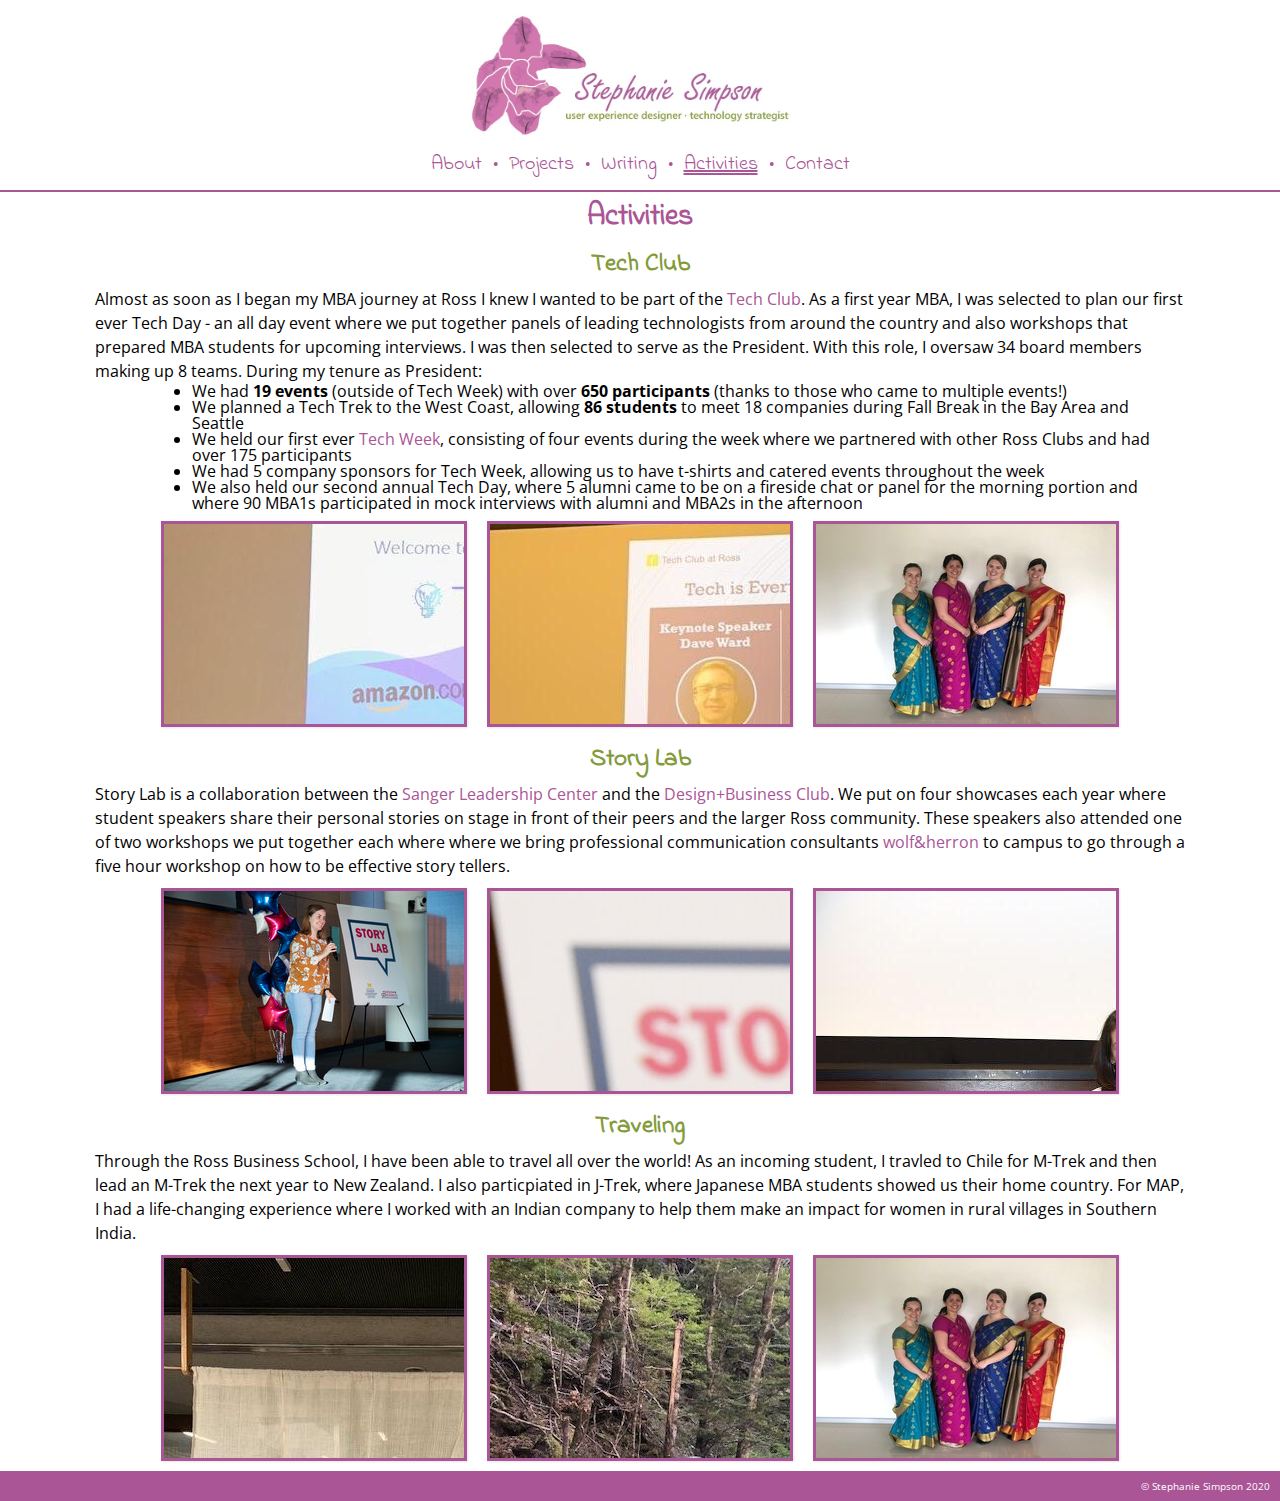
<file: activities.html>
<!DOCTYPE html>
<html lang="en">
  <head>
    <!-- Global site tag (gtag.js) - Google Analytics -->
    <script async src="https://www.googletagmanager.com/gtag/js?id=G-1RMHFCP26J"></script>
    <script>
      window.dataLayer = window.dataLayer || [];
      function gtag(){dataLayer.push(arguments);}
      gtag('js', new Date());
      gtag('config', 'G-1RMHFCP26J');
    </script> 
    <meta charset="utf-8">
    <link rel="shortcut icon" type="image/png" href="images/logo_icon.jpg"/>
    <meta name="viewport" content="width=device-width, initial-scale=1.0">
    <link rel="stylesheet" type="text/css" href="css/html5reset.css">
    <link rel="stylesheet" type="text/css" href="css/style.css">
    <link href="https://fonts.googleapis.com/css?family=Indie+Flower|Open+Sans|Roboto&display=swap" rel="stylesheet">
    <link href="https://fonts.googleapis.com/css?family=Open+Sans|Roboto&display=swap" rel="stylesheet">
    <title>Stephanie Simpson Portfolio</title>
  </head>
  <body>
    <header>
        <img src="images/banner.jpg" alt="portfolio banner" id = "banner">
        <nav>
          <ul class="navbar">
            <li class="navitem"><a href="index.html">About</a><p>&#8226</p></li> 
            <li class="navitem"><a href="projects.html">Projects</a><p>&#8226</p></li> 
            <li class="navitem"><a href="writing.html">Writing</a><p>&#8226</p></li> 
            <li class="navitem"><a href="#activities" id = "current">Activities</a><p>&#8226</p></li> 
            <li class="navitem"><a href="contact.html">Contact</a><p></p></li> 
          </ul>
          </nav>
    </header>

  <main>
    <h1 class="activities" id="activities">Activities</h1>
    <h2>Tech Club</h2>
    <div class="activity"> 
      <p>Almost as soon as I began my MBA journey at Ross I knew I wanted to be part of the <a href="https://ross.campusgroups.com/rtc/home/">Tech Club</a>. As a first year MBA, I was selected to plan our first ever Tech Day - an all day event where we put together panels of leading technologists from around the country and also workshops that prepared MBA students for upcoming interviews. I was then selected to serve as the President. With this role, I oversaw 34 board members making up 8 teams. During my tenure as President:</p>
      <ul class="list"><li>We had <b>19 events</b> (outside of Tech Week) with over <b>650 participants</b> (thanks to those who came to multiple events!)</li>
      <li>We planned a Tech Trek to the West Coast, allowing <b>86 students</b> to meet 18 companies during Fall Break in the Bay Area and Seattle</li>
      <li>We held our first ever <a href="https://ross.campusgroups.com/rtc/tech-week/">Tech Week</a>, consisting of four events during the week where we partnered with other Ross Clubs and had over 175 participants</li>
      <li>We had 5 company sponsors for Tech Week, allowing us to have t-shirts and catered events throughout the week</li>
      <li>We also held our second annual Tech Day, where 5 alumni came to be on a fireside chat or panel for the morning portion and where 90 MBA1s participated in mock interviews with alumni and MBA2s in the afternoon</li></ul>
      <div class="snapshots"> 
        <img src="images/image7.jpg" alt="tech day 2018 planning team" />
      <div class="mask">  
        <h2>The Team</h2>  
        <p>Tech Day 2018 Planning Team</p>
        </div>  </div>
        <div class="snapshots"> 
          <img src="images/image8.jpg" alt="tech day 2019 fireside chat" />
      <div class="mask">  
        <h2>Tech Week</h2>  
        <p>Tech Day 2019 Fireside Chat</p>
        </div>  </div>
        <div class="snapshots"> 
          <img src="images/image2.jpg" alt="school project in india" />
      <div class="mask">  
        <h2>TBD</h2>  
        <p>TBD</p>
        </div>  </div>
      <br>
    </div>
    
    <h2>Story Lab</h2>
        <div class="activity"> 
          <p>Story Lab is a collaboration between the <a href = "https://sanger.umich.edu/">Sanger Leadership Center</a> and the <a href = "https://ross.campusgroups.com/designplusbusiness/home/">Design+Business Club</a>. We put on four showcases each year where student speakers share their personal stories on stage in front of their peers and the larger Ross community. These speakers also attended one of two workshops we put together each where where we bring professional communication consultants <a href ="http://www.wolfandheron.com/">wolf&herron</a> to campus to go through a five hour workshop on how to be effective story tellers. </p>
          <div class="snapshots"> 
            <img src="images/image4.jpg" alt="story lab 2019 kickoff showcase" />
        <div class="mask">  
          <h2>Kickoff</h2>  
          <p>Story Lab 2019 Kickoff Showcase</p>
          </div> </div> 
          <div class="snapshots"> 
            <img src="images/image3.jpg" alt="story lab fall 2019 showcase" />
          <div class="mask">  
            <h2>Showcases</h2>  
            <p>Story Lab Fall 2019 Showcase</p>
            </div>  </div>
            <div class="snapshots"> 
              <img src="images/image5.jpg" alt="story lab 2018 - 2019 planning team" />
              <div class="mask">  
                <h2>The Team</h2>  
                <p>Story Lab 2018 - 2019 Planning Team</p>
                </div>  
              </div>
          <br>
        </div>
    
    <h2>Traveling</h2>
    <div class="activity"> 
          <p>Through the Ross Business School, I have been able to travel all over the world! As an incoming student, I travled to Chile for M-Trek and then lead an M-Trek the next year to New Zealand. I also particpiated in J-Trek, where Japanese MBA students showed us their home country. For MAP, I had a life-changing experience where I worked with an Indian company to help them make an impact for women in rural villages in Southern India.</p>
          <div class="snapshots"> 
          <img src="images/image6.jpg" alt="japan trek 2019" />
          <div class="mask">  
            <h2>Cultural Treks</h2>  
            <p>Japan Trek 2019</p>
            </div>  
        </div>
        <div class="snapshots"> 
        <img src="images/image1.jpg" alt="zip lining in new zealand" />
        <div class="mask">  
          <h2>MTrek</h2>  
          <p>MTrek 2019 - New Zealand</p>
          </div>  
      </div>
      <div class="snapshots"> 
        <img src="images/image2.jpg" alt="school project in india" />
        <div class="mask">  
          <h2>MAP</h2>  
          <p>Srinivasan Services Trust MAP Project 2019</p>
          </div>  
      </div>
      </div>

    </main>
    <footer>
        &copy; Stephanie Simpson 2020
    </footer>
  </body>
</html>
</file>
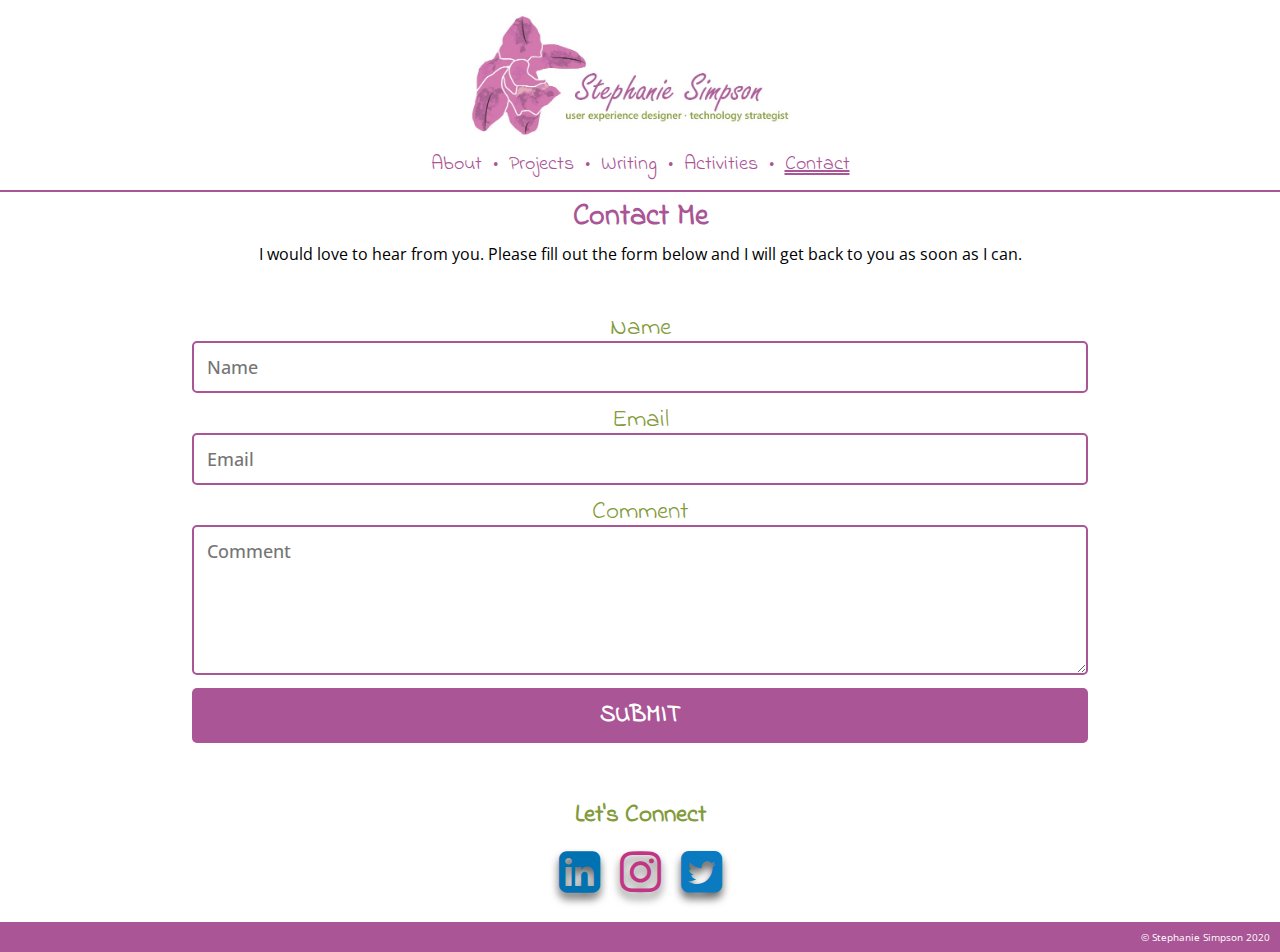
<file: contact.html>
<!DOCTYPE html>
<html lang="en">
  <head>
    <!-- Global site tag (gtag.js) - Google Analytics -->
    <script async src="https://www.googletagmanager.com/gtag/js?id=G-1RMHFCP26J"></script>
    <script>
      window.dataLayer = window.dataLayer || [];
      function gtag(){dataLayer.push(arguments);}
      gtag('js', new Date());
      gtag('config', 'G-1RMHFCP26J');
    </script>
    <meta charset="utf-8">
    <link rel="shortcut icon" type="image/png" href="images/logo_icon.jpg"/>
    <meta name="viewport" content="width=device-width, initial-scale=1.0">
    <link rel="stylesheet" type="text/css" href="css/html5reset.css">
    <link rel="stylesheet" type="text/css" href="css/style.css">
    <link href="https://fonts.googleapis.com/css?family=Indie+Flower|Open+Sans|Roboto&display=swap" rel="stylesheet">
    <link href="https://fonts.googleapis.com/css?family=Open+Sans|Roboto&display=swap" rel="stylesheet">
    <link rel="stylesheet" href="https://maxcdn.bootstrapcdn.com/font-awesome/4.7.0/css/font-awesome.min.css">
    <title>Stephanie Simpson Portfolio</title>
  </head>
  
  <body> 
  <main>
    <div class="skip"><a href="#main">Skip to Main Content</a></div>
    <header>
        <img src="images/banner.jpg" alt="portfolio banner" id = "banner">
        <nav>
          <ul class="navbar">
            <li class="navitem"><a href="index.html">About</a><p class = 'bullet'>&#8226;</p></li>
            <li class="navitem"><a href="projects.html">Projects</a><p class = 'bullet'>&#8226;</p></li>
            <li class="navitem"><a href="writing.html">Writing</a><p class = 'bullet'>&#8226;</p></li>
            <li class="navitem"><a href="activities.html">Activities</a><p class = 'bullet'>&#8226;</p></li>
            <li class="navitem"><a href="#main" id = "current">Contact</a><p class = 'bullet'></p></li>
          </ul>
          </nav>
    </header>

    <h1 id="main">Contact Me</h1>
    <p id ="center">I would love to hear from you. Please fill out the form below and I will get back to you as soon as I can.</p>

    <form action="https://formspree.io/xjvwldng" method="POST">      
      <label for="name">Name</label>
      <input name="name" type="text" class="feedback-input" placeholder="Name" />   
      <label for="email">Email</label>
      <input name="email" type="text" class="feedback-input" placeholder="Email" />
      <label for ="comment">Comment</label>
      <textarea name="text" class="feedback-input" placeholder="Comment"></textarea>
      <input type="submit" value="SUBMIT"/>
    </form>
    <h2>Let's Connect</h2>
    <div class="wrapper">
      <a href="https://www.linkedin.com/in/stephaniesimpson16/"><i class="fa fa-3x fa-linkedin-square"></i><span class="sr-only">Visit my LinkedIn</span></a>
      <a href="https://www.instagram.com/stephsimpson16/"><i class="fa fa-3x fa-instagram"></i><span class="sr-only">Visit my Instagram</span></a>
      <a href="https://twitter.com/stesimpson16"><i class="fa fa-3x fa-twitter-square"></i><span class="sr-only">Visit my Twitter</span></a>
    </div>
    <br>
    
  </main>
    <footer>
        &copy; Stephanie Simpson 2020
    </footer>
  </body>
</html>
</file>
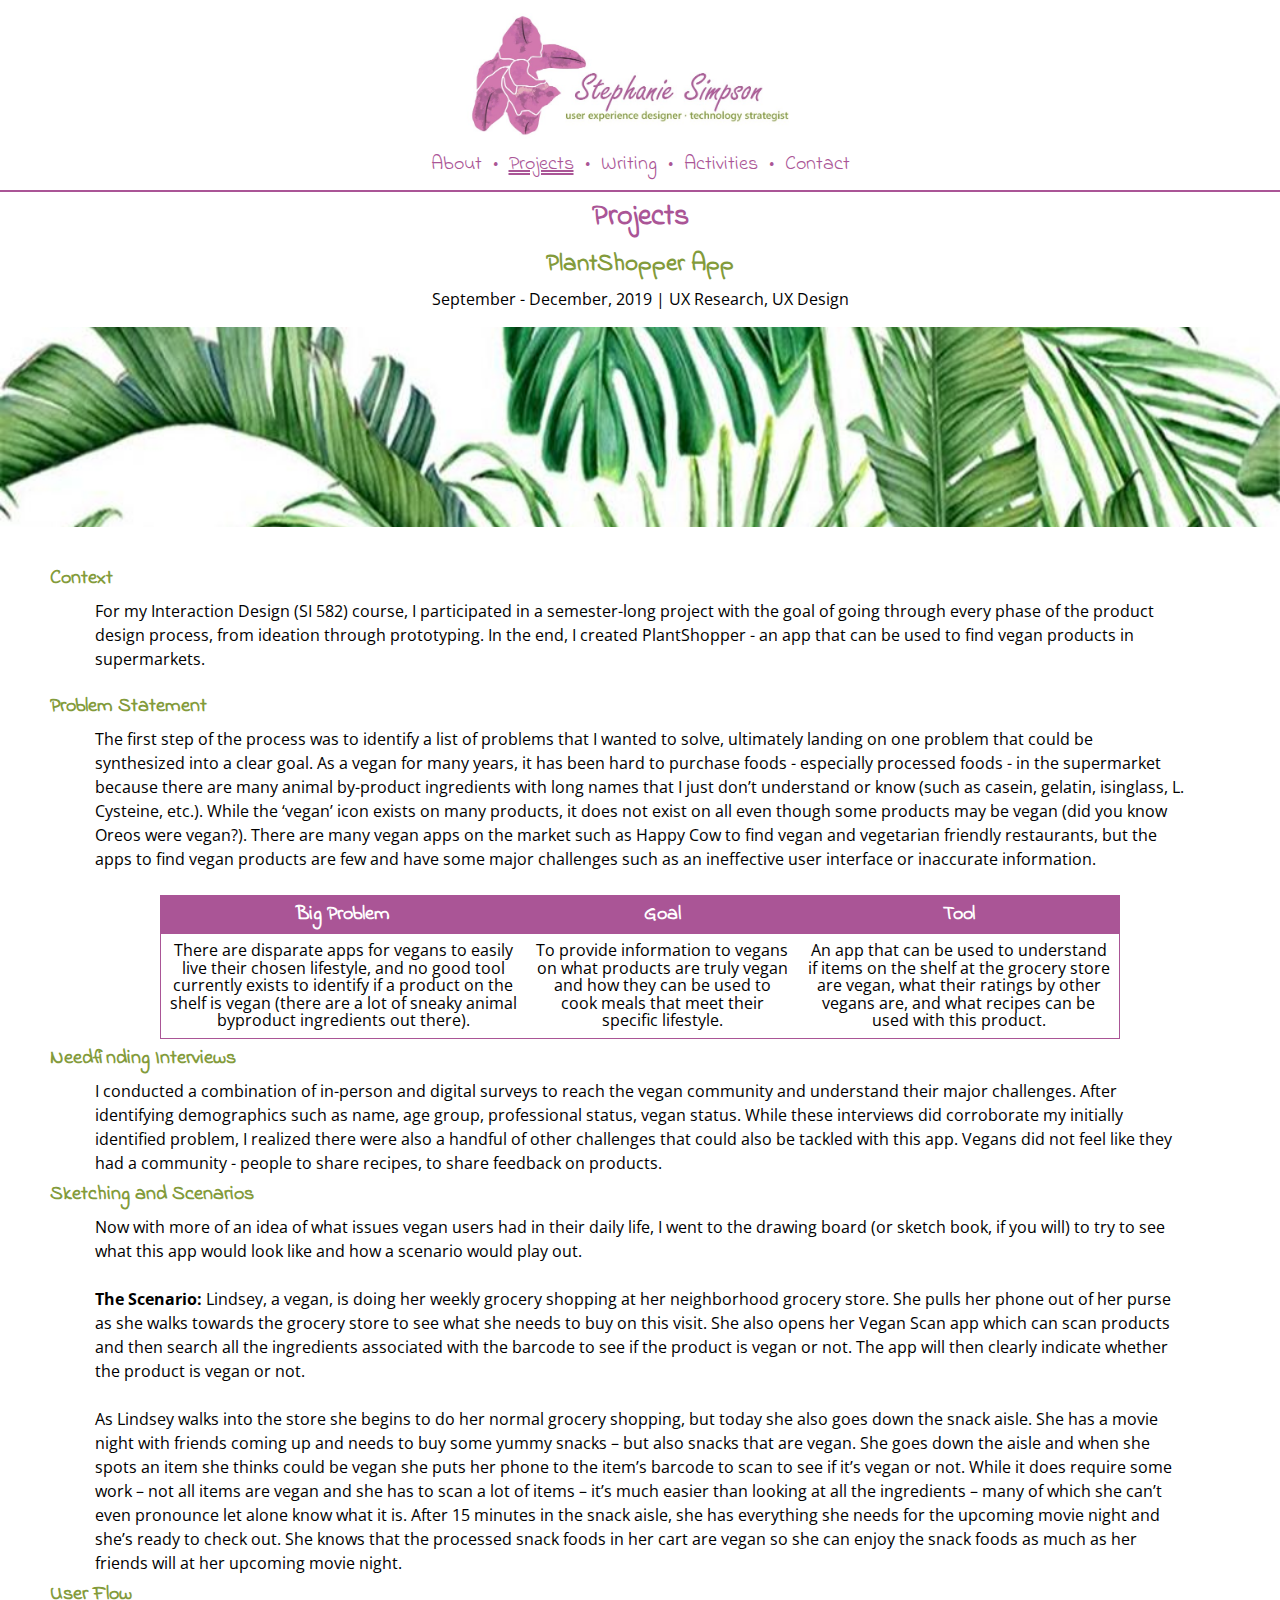
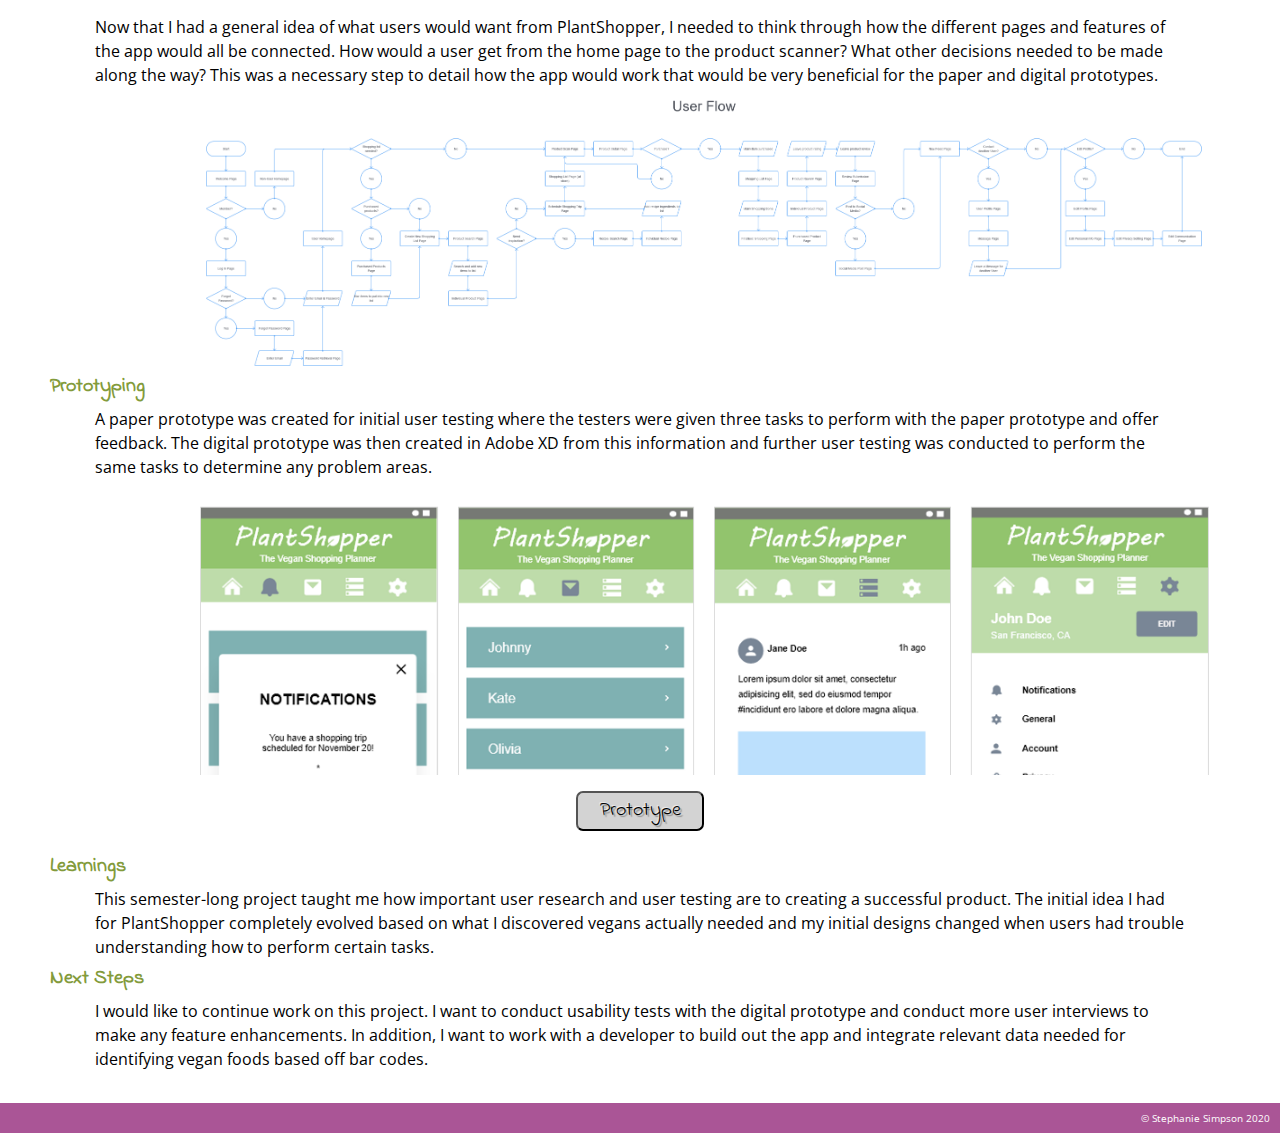
<file: projects.html>
<!DOCTYPE html>
<html lang="en">
  <head>
    <!-- Global site tag (gtag.js) - Google Analytics -->
    <script async src="https://www.googletagmanager.com/gtag/js?id=G-1RMHFCP26J"></script>
    <script>
      window.dataLayer = window.dataLayer || [];
      function gtag(){dataLayer.push(arguments);}
      gtag('js', new Date());
      gtag('config', 'G-1RMHFCP26J');
    </script>
    <meta charset="utf-8">
    <link rel="shortcut icon" type="image/png" href="images/logo_icon.jpg"/>
    <meta name="viewport" content="width=device-width, initial-scale=1.0">
    <link rel="stylesheet" type="text/css" href="css/html5reset.css">
    <link rel="stylesheet" type="text/css" href="css/style.css">
    <link href="https://fonts.googleapis.com/css?family=Indie+Flower|Open+Sans|Roboto&display=swap" rel="stylesheet">
    <link href="https://fonts.googleapis.com/css?family=Open+Sans|Roboto&display=swap" rel="stylesheet">
    <title>Stephanie Simpson Portfolio</title>
  </head>
  <body>
    <main>
    <div class="skip"><a href="#main">Skip to Main Content</a></div>
    <header>
        <img src="images/banner.jpg" alt="portfolio banner" id = "banner">
        <nav>
          <ul class="navbar">
            <li class="navitem"><a href="index.html">About</a><p class = 'bullet'>&#8226;</p></li> 
            <li class="navitem"><a href="#main" id = "current">Projects</a><p class = 'bullet'>&#8226;</p></li> 
            <li class="navitem"><a href="writing.html">Writing</a><p class = 'bullet'>&#8226;</p></li> 
            <li class="navitem"><a href="activities.html">Activities</a><p class = 'bullet'>&#8226;</p></li>
            <li class="navitem"><a href="contact.html">Contact</a><p class = 'bullet'></p></li> 
          </ul>
          </nav>
    </header>

    <h1 id="main">Projects</h1>
    <h2>PlantShopper App</h2>
    <p id="center">September - December, 2019 | UX Research, UX Design</p><br>
    <div class = "plantshopper"></div><br><br>
    <h3>Context</h3>
    <p>For my Interaction Design (SI 582) course, I participated in a semester-long project with the goal of going through every phase of the product design process, from ideation through prototyping. In the end, I created PlantShopper - an app that can be used to find vegan products in supermarkets.</p><br>
    <h3>Problem Statement</h3>
    <p>The first step of the process was to identify a list of problems that I wanted to solve, ultimately landing on one problem that could be synthesized into a clear goal. As a vegan for many years, it has been hard to purchase foods - especially processed foods - in the supermarket because there are many animal by-product ingredients with long names that I just don’t understand or know (such as casein, gelatin, isinglass, L. Cysteine, etc.). While the ‘vegan’ icon exists on many products, it does not exist on all even though some products may be vegan (did you know Oreos were vegan?). There are many vegan apps on the market such as Happy Cow to find vegan and vegetarian friendly restaurants, but the apps to find vegan products are few and have some major challenges such as an ineffective user interface or inaccurate information.
    <br><br>
    <table>
      <thead>
        <tr>
          <th class="colhead">Big Problem</th>
          <th class="colhead">Goal</th>
          <th class="colhead">Tool</th>
        </tr>
      </thead>
      <tbody>
        <tr>
          <td>There are disparate apps for vegans to easily live their chosen lifestyle, and no good tool currently exists to identify if a product on the shelf is vegan (there are a lot of sneaky animal byproduct ingredients out there).</td>
          <td>To provide information to vegans on what products are truly vegan and how they can be used to cook meals that meet their specific lifestyle.</td>
          <td>An app that can be used to understand if items on the shelf at the grocery store are vegan, what their ratings by other vegans are, and what recipes can be used with this product.</td>
        </tr>
      </tbody>
    </table>
    <h3>Needfinding Interviews</h3>
    <p>I conducted a combination of in-person and digital surveys to reach the vegan community and understand their major challenges. After identifying demographics such as name, age group, professional status, vegan status. While these interviews did corroborate my initially identified problem, I realized there were also a handful of other challenges that could also be tackled with this app. Vegans did not feel like they had a community - people to share recipes, to share feedback on products. </p>
    <h3>Sketching and Scenarios</h3>
    <p>Now with more of an idea of what issues vegan users had in their daily life, I went to the drawing board (or sketch book, if you will) to try to see what this app would look like and how a scenario would play out.
    <br><br>
    <b>The Scenario:</b> Lindsey, a vegan, is doing her weekly grocery shopping at her neighborhood grocery store. She pulls her phone out of her purse as she walks towards the grocery store to see what she needs to buy on this visit. She also opens her Vegan Scan app which can scan products and then search all the ingredients associated with the barcode to see if the product is vegan or not. The app will then clearly indicate whether the product is vegan or not.
    <br><br>
    As Lindsey walks into the store she begins to do her normal grocery shopping, but today she also goes down the snack aisle. She has a movie night with friends coming up and needs to buy some yummy snacks – but also snacks that are vegan. She goes down the aisle and when she spots an item she thinks could be vegan she puts her phone to the item’s barcode to scan to see if it’s vegan or not. While it does require some work – not all items are vegan and she has to scan a lot of items – it’s much easier than looking at all the ingredients – many of which she can’t even pronounce let alone know what it is. After 15 minutes in the snack aisle, she has everything she needs for the upcoming movie night and she’s ready to check out. She knows that the processed snack foods in her cart are vegan so she can enjoy the snack foods as much as her friends will at her upcoming movie night.
    <h3>User Flow</h3>
    <p>Now that I had a general idea of what users would want from PlantShopper, I needed to think through how the different pages and features of the app would all be connected. How would a user get from the home page to the product scanner? What other decisions needed to be made along the way? This was a necessary step to detail how the app would work that would be very beneficial for the paper and digital prototypes.</p>
    <div class="flip-card">
      <div class="flip-card-inner">
        <div class="flip-card-front">
          <img id="userflow" src="images/userflow.png" alt="plantshopper user flow"/>
        </div>
        <div class="flip-card-back">
          <p>This flow shows all the steps the user can take within PlantShopper, and the thought process that went behind all of the app pages and how they are all linked together to create the user experience.</p>
        </div>
      </div>
    </div>
    <h3>Prototyping</h3>
    <p>A paper prototype was created for initial user testing where the testers were given three tasks to perform with the paper prototype and offer feedback. The digital prototype was then created in Adobe XD from this information and further user testing was conducted to perform the same tasks to determine any problem areas.</p>
    <br>
    <div class="flip-card">
      <div class="flip-card-inner">
        <div class="flip-card-front">
          <img id="plantshopper" src="images/plantshopper.png" alt="plantshopper digital prototype"/>
        </div>
        <div class="flip-card-back">
          <p>This is an example of what the digital protype looks like. By clicking the button below, you will be taken to the prototype where you can click around to understand the user flow.</p>
        </div></div></div>
    <br>
    <button id="button" onclick="window.location.href = 'https://xd.adobe.com/view/e35cd4e0-68ed-4b04-46de-8c4f451bae47-956d/?fullscreen';">Prototype</button><br>
    <h3>Learnings</h3>
    <p>This semester-long project taught me how important user research and user testing are to creating a successful product. The initial idea I had for PlantShopper completely evolved based on what I discovered vegans actually needed and my initial designs changed when users had trouble understanding how to perform certain tasks. </p>
    <h3>Next Steps</h3>
    <p>I would like to continue work on this project. I want to conduct usability tests with the digital prototype and conduct more user interviews to make any feature enhancements. In addition, I want to work with a developer to build out the app and integrate relevant data needed for identifying vegan foods based off bar codes.</p>
      <br><br>
  </main>

    <footer>
        &copy; Stephanie Simpson 2020
    </footer>
  </body>
</html>
</file>
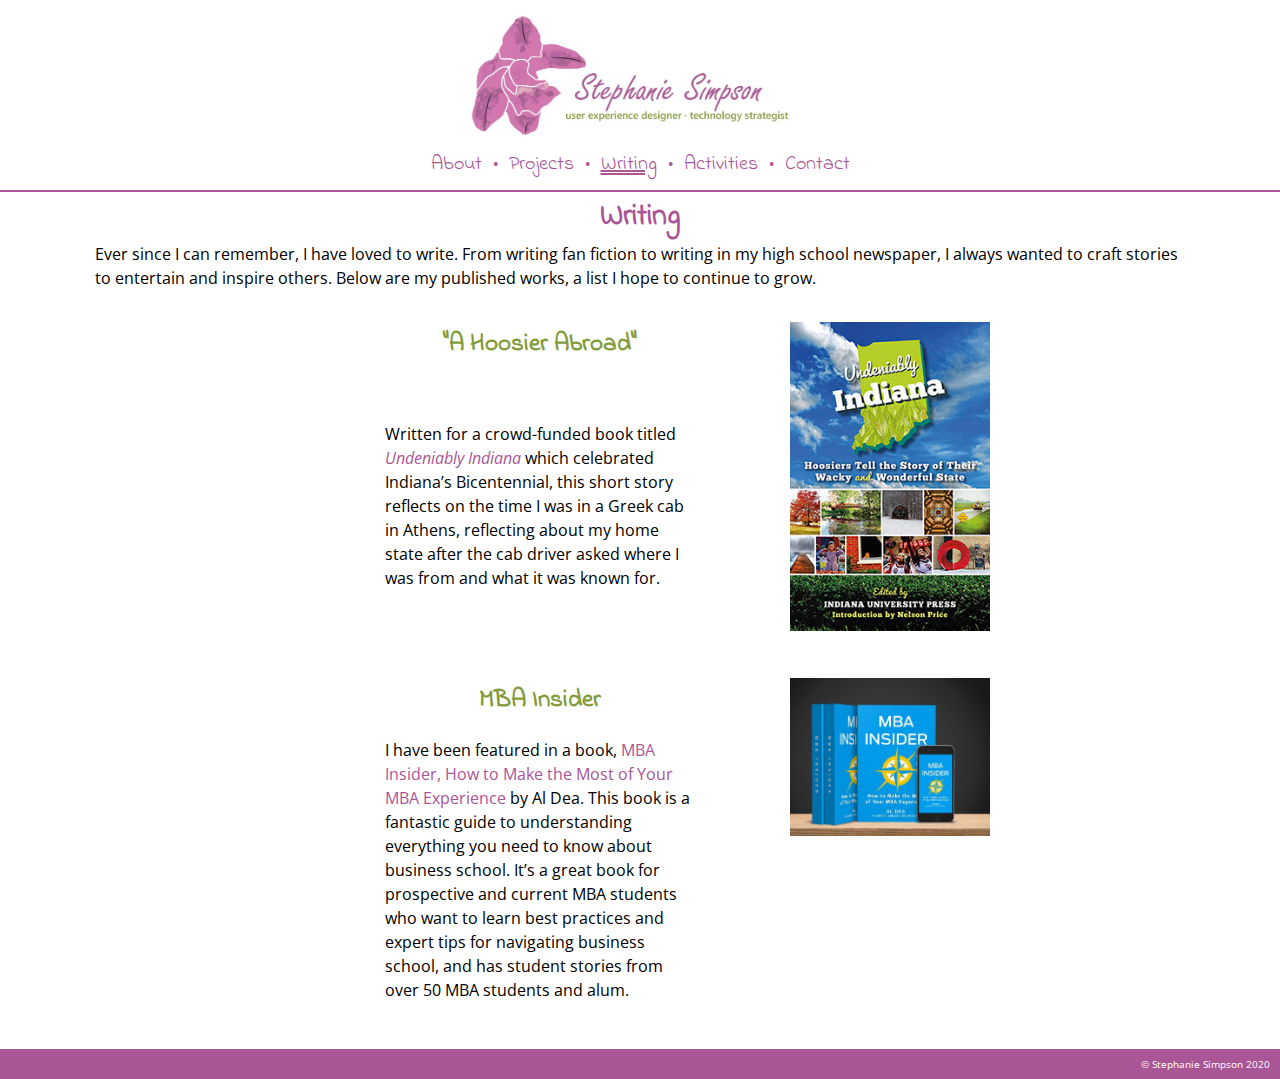
<file: writing.html>
<!DOCTYPE html>
<html lang="en">
  <head>
    <!-- Global site tag (gtag.js) - Google Analytics -->
    <script async src="https://www.googletagmanager.com/gtag/js?id=G-1RMHFCP26J"></script>
    <script>
      window.dataLayer = window.dataLayer || [];
      function gtag(){dataLayer.push(arguments);}
      gtag('js', new Date());
      gtag('config', 'G-1RMHFCP26J');
    </script>
    <meta charset="utf-8">
    <link rel="shortcut icon" type="image/png" href="images/logo_icon.jpg"/>
    <meta name="viewport" content="width=device-width, initial-scale=1.0">
    <link rel="stylesheet" type="text/css" href="css/html5reset.css">
    <link rel="stylesheet" type="text/css" href="css/style.css">
    <link href="https://fonts.googleapis.com/css?family=Indie+Flower|Open+Sans|Roboto&display=swap" rel="stylesheet">
    <link href="https://fonts.googleapis.com/css?family=Open+Sans|Roboto&display=swap" rel="stylesheet">
    <title>Stephanie Simpson Portfolio</title>
  </head>
  <body>
  <main>
    <div class="skip"><a href="#main">Skip to Main Content</a></div>
    <header>
        <img src="images/banner.jpg" alt="portfolio banner" id = "banner">
        <nav>
          <ul class="navbar">
            <li class="navitem"><a href="index.html">About</a><p class = 'bullet'>&#8226;</p></li>
            <li class="navitem"><a href="projects.html">Projects</a><p class = 'bullet'>&#8226;</p></li>
            <li class="navitem"><a href="#main" id = "current">Writing</a><p class = 'bullet'>&#8226;</p></li>
            <li class="navitem"><a href="activities.html">Activities</a><p class = 'bullet'>&#8226;</p></li>
            <li class="navitem"><a href="contact.html">Contact</a><p class = 'bullet'></p></li>
          </ul>
          </nav>
    </header>


    <h1 id="main">Writing</h1>
    <p>Ever since I can remember, I have loved to write. From writing fan fiction to writing in my high school newspaper, I always wanted to craft stories to entertain and inspire others. Below are my published works, a list I hope to continue to grow. </p><br><br>

        <div class="hoosierabroad">
        <h2 class = "title">"A Hoosier Abroad"</h2>
        <p class = "content">Written for a crowd-funded book titled <i><a href = "http://www.iupress.indiana.edu/product_info.php?products_id=808085">Undeniably Indiana</a></i> which celebrated Indiana’s Bicentennial, this short story reflects on the time I was in a Greek cab in Athens, reflecting about my home state after the cab driver asked where I was from and what it was known for.</p>
        <img class = "image" src="images/indiana.jpg" alt="undeniably indiana" />
        <br><br>
        </div>

        <div class="insider">
          <h2 class = "title">MBA Insider</h2>
          <p class = "content">I have been featured in a book, <a href = "https://mbaschooled.com/mbainsider/">MBA Insider, How to Make the Most of Your MBA Experience</a> by Al Dea. This book is a fantastic guide to understanding everything you need to know about business school. It’s a great book for prospective and current MBA students who want to learn best practices and expert tips for navigating business school, and has student stories from over 50 MBA students and alum.</p>
          <img class = "image" src="images/insider.jpg" alt="mba insider" />
          <br><br>
          </div>
    </main>
    <footer>
        &copy; Stephanie Simpson 2020
    </footer>
  </body>
</html>
</file>
<file: css/style.css>
/* ALL PAGES */
.skip a{
  background: white;
  left: 0;
  padding: 6px;
  -webkit-transition: top 1s ease-out;
  transition: top 1s ease-out;
  z-index: 1;
  position: absolute;
  top: -40px;
}

.skip a:focus {
  position: absolute;
  top: 0px;
}

@media screen and (prefers-reduced-motion: reduce){
  .skip a{
    -webkit-transition: none;
    transition: none;
  }
}

body{
  font-family: 'Open Sans';
  margin: 0;
  padding: 0;
  font-size: 16px;
  background-color: white;
}

h1{
  color: #AA5596;
  font-size: 30px;
  text-align: center;
  padding: 10px; 
  font-family: 'Indie Flower';
  animation: titleanim 0.5s linear both;
}

/* Got the animation code / idea from here: https://css-tricks.com/css-animation-libraries/ */

@keyframes titleanim {
  0% {
    transform: scale(1) rotate3d(-1, 1, 0, -180deg);
  }
  50% {
    transform: scale(0.4) rotate3d(-1, 1, 0, -90deg);
  }
  100% {
    transform: scale(1) rotate3d(-1, 1, 0, 0deg);
  }
}

h2, legend, label{
  color: #839B3B;
  font-size: 25px;
  text-align: center;
  padding: 10px;
  font-family: 'Indie Flower';
}

h3{
  color: #839B3B;
  font-size: 20px;
  text-align: left;
  padding: 10px;  
  margin-left: 40px;
  font-family: 'Indie Flower';
}

p {
  padding: 0 60px;
  line-height: 1.5;
  text-align: left;
}

#center{
  text-align: center;
}

table{
  border: 1.5px solid #AA5596;
  margin-left: auto;
  margin-right: auto;
  border-radius: 20px;
  width: 75%;
  font-size: 16px;
  line-height: 1.1;
}

.colhead{
background-color: #AA5596;
color:white;
text-align: center;
font-family: 'Indie Flower';
font-size: 20px;
padding: 8px;
}

td{
  padding: 8px;
}

header{
  display: flex;
  flex-direction: column;
  align-items: center;
  justify-content: space-between;
  background: white;
  padding-bottom: 10px;
  border-bottom: 2px solid #AA5596;
}

.navbar .bullet{
  display: none;
}

#banner{
  height: 150px;
}

.navbar{
 display: flex;
 flex-direction: column;
 font-family: 'Indie Flower';
 font-size: 20px;
}

.navbar p{
    color:#AA5596;
    display: inline;
    padding: 0;
  }

a{
  color:#AA5596;
  text-decoration: none;
}

a:hover, a:focus{
  color: #839B3B;
  text-decoration: underline;
  text-decoration-style: double;
}

#current{
  color: #AA5596;
  text-decoration: underline;
  text-decoration-style: double;
}

.navitem a{
  padding: 10px;
}

#button, #submit{
  display: block;
  margin-left: auto;
  margin-right: auto;
  min-width: 10%;
  height: 40px;
  border-radius: 7px;
  background: #D3D3D3;
  font-family: 'Indie Flower';
  font-size: 20px;
  text-shadow: 
      -1px -1px 1px rgba(255, 255, 255, 0.671), 
      2px 2px 1px #36363667;
}

footer{
  background-color: #AA5596;
  font-size: 10px;
  color: white;
  padding: 10px;
  text-align: right;
}


/* HOME PAGE (OR INDEX) */

.resume img {
  display: block;
  position: relative;
  display: block;
  margin-left: auto;
  margin-right: auto;
  width: 95%;
  height: auto;
  border: 1.5px #AA5596 solid;
}

/* Got the social media icon code from here: https://codepen.io/CF-251/pen/eGZLYV */

body {
  text-align: center;
}

.wrapper {
  display: flex;
  justify-content: center;
  align-items: center;
}

.wrapper i {
  padding: 10px;
  text-shadow: 0px 6px 8px rgba(0, 0, 0, 0.6);
  transition: all ease-in-out 150ms;
}
.wrapper a:nth-child(1) {
  color: #0072b1;
}
.wrapper a:nth-child(2) {
  color: #C13584;
}
.wrapper a:nth-child(3) {
  color: #0B7BC1;
}
.wrapper i:hover {
  margin-top: -3px;
  text-shadow: 0px 14px 10px rgba(0, 0, 0, 0.4);
}


/* PROJECTS PAGE */

.plantshopper{
  background-attachment: fixed; 
  background-position: center;  
  background-repeat: no-repeat; 
  background-size: cover;
  color: white;
  height: 200px;                
  background-image: url("../images/plants.jpg");
  background-color: white;
}

/* Plant image from: https://www.google.com/search?q=plants+wallpaper&tbm=isch&ved=2ahUKEwj_3puGoJjoAhVDWawKHYk-BPEQ2-cCegQIABAA&oq=plant&gs_l=img.1.0.0i67l3j0j0i67l4j0j0i67.26538.26996..28827...0.0..0.115.556.0j5......0....1..gws-wiz-img.......0i131.fZXjnv4RgSA&ei=vOdrXv-QKsOysQWJ_ZCIDw&bih=561&biw=1263&safe=active&hl=en#imgrc=YegVvcalAo2xfM */

#userflow, #plantshopper{
  width:100%;
  min-height: 280px;
}

/* Thanks to W3 schools for helping with the following code to make a flip card */
.flip-card {
  background-color: transparent;
  width: 80%;
  height: 280px;
  perspective: 1000px;
  padding-left: 15%;
  overflow: hidden;
  justify-items: center;
}

.flip-card-inner {
  position: relative;
  width: 100%;
  height: 100%;
  text-align: center;
  transition: transform 0.8s;
  transform-style: preserve-3d;
}

.flip-card:hover .flip-card-inner {
  transform: rotateY(180deg);
}

.flip-card-front, .flip-card-back {
  position: absolute;
  width: 100%;
  height: 100%;
  -webkit-backface-visibility: hidden; /* Safari */
  backface-visibility: hidden;
}

.flip-card-front {
  background-color: #bbb;
  color: black;
}

.flip-card-back {
  background-color: #AA5596;
  color: white;
  transform: rotateY(180deg);
  padding: 50px 0;
}

/* WRITING PAGE */

.hoosierabroad, .insider{
  display: grid;
  grid-template-columns: 300px 100px;
  grid-template-rows: repeat(2, auto);
  grid-row-gap: 15px;
  justify-content: center;
  align-content: center;
}

.title{
  grid-column: 1/ span 1;
  grid-row: 1/ span 1;
}

.content{
  grid-column: 1/ span 1;
  grid-row: 2/ span 1;
}

.image{
  width: 100%;
  grid-row: 1 / span 2;
  grid-column: 2 / span 1;
  justify-content: center;
}

/* ACTIVITIES PAGE */

.activity{
  display: flex;
  flex-wrap: wrap;
  align-items: center;
  justify-content: center;
} 

.list{
  text-align: left;
  padding-left: 15%;
  padding-right: 10%;
}

/* Got the below cool animation from https://tympanus.net/codrops/2011/11/02/original-hover-effects-with-css3/ */
/* Resized my images using https://www.imgonline.com.ua/eng/resize-image.php */

.snapshots {
  width: 300px;
  height: 200px;
  margin: 10px;
  border: 3px #AA5596 solid;
  float: left;
  overflow: hidden;
  position: relative;
  text-align: center;
  box-shadow: 1px 1px 2px #e6e6e6;
  cursor: default;
  background: #fff;
}

.snapshots .mask {
  width: 300px;
  height: 200px;
  position: absolute;
  overflow: hidden;
  top: 0;
  left: 0
}
.snapshots img {
  display: block;
  position: relative;
}
.snapshots h2 {
  color: #000000;
  text-align: center;
  position: relative;
  font-size: 25px;
  padding: 10px;
  background: rgba(131,155,59, 0.8);
  margin: 20px 0 0 0;
  transform: translateY(-100px);
  opacity: 0;
  transition: all 0.2s ease-in-out;
}
.snapshots p {
  font-family: Georgia, serif;
  font-style: italic;
  font-size: 15px;
  position: relative;
  color: #fff;
  padding: 10px 20px 20px;
  text-align: center;
  transform: translateY(100px);
  opacity: 0;
  transition: all 0.2s linear;
}

.snapshots .mask {
  opacity: 0;
  background-color: rgba(173, 94, 153, 0.7); 
  transition: all 0.4s ease-in-out;
}

.snapshots:hover img { 
	transform: scale(1.1);
} 
.snapshots:hover .mask { 
	opacity: 1;
}
.snapshots:hover h2,
.snapshots:hover p {
    opacity: 1;
    transform: translateY(0px);
}

.snapshots:hover p {
    transition-delay: 0.1s;
}

/* CONTACT PAGE */

/* Got the form design from here: https://codepen.io/ZachSaucier/pen/AIJpe */

@import url(https://fonts.googleapis.com/css?family=Montserrat:400,700);

form { max-width:70%; margin:50px auto; }

.feedback-input {
  color:black;
  font-family: 'Open Sans';
  font-weight:500;
  font-size: 18px;
  border-radius: 5px;
  line-height: 22px;
  background-color: transparent;
  border:2px solid #AA5596;
  transition: all 0.3s;
  padding: 13px;
  margin-bottom: 15px;
  width:100%;
  box-sizing: border-box;
  outline:0;
}

.feedback-input:focus { border:2px solid #AA5596; }

textarea {
  height: 150px;
  line-height: 150%;
  resize:vertical;
}

[type="submit"] {
  font-family: 'Indie Flower';
  width: 100%;
  background:#AA5596;
  border-radius:5px;
  border:0;
  cursor:pointer;
  color:white;
  font-size:24px;
  padding-top:10px;
  padding-bottom:10px;
  transition: all 0.3s;
  margin-top:-4px;
  font-weight:700;
}
[type="submit"]:hover { background:#AA5596; }







/* TABLET SIZE */
@media screen and (min-width: 768px){
  p {
    padding: 0 95px;
  }
  
  header{
    display: flex;
    flex-direction: column;
    align-items: center;
    justify-content: center;
  }
  
  .navbar{
   display: flex;
   flex-direction: row;
  }

  .navbar .bullet{
      display: inline;
    }
  
  /* HOME PAGE (OR INDEX) */
  
  .resume img {
    width: 75%;
  }

  /* WRITING PAGE */
  .hoosierabroad, .insider{
    grid-template-columns: 500px 200px;
  }

}
  
  



/* LAPTOP SIZE */
@media screen and (min-width: 1366px){
  p {
    padding: 0 200px;
  }

  h3{
    margin-left: 150px;
  }
 
  header{
    display: flex;
    flex-direction: row;
    align-items: center;
    justify-content: center;
  }
  
  .navbar{
   display: flex;
   flex-direction: row;
  }
  
  /* HOME PAGE (OR INDEX) */
  
  .resume img {
    width: 50%;
  }

    /* WRITING PAGE */
    .hoosierabroad, .insider{
      grid-template-columns: 900px 200px;
    }

}




@media screen and (prefers-reduced-motion: reduce){
  .skip a {
    -webkit-transition: none;
    transition: none;
  }

  h1 {
    animation: none;
  }

  * {
    animation-duration: 0s;
    transition: none;
   scroll-behavior: auto;
}
}
</file>
